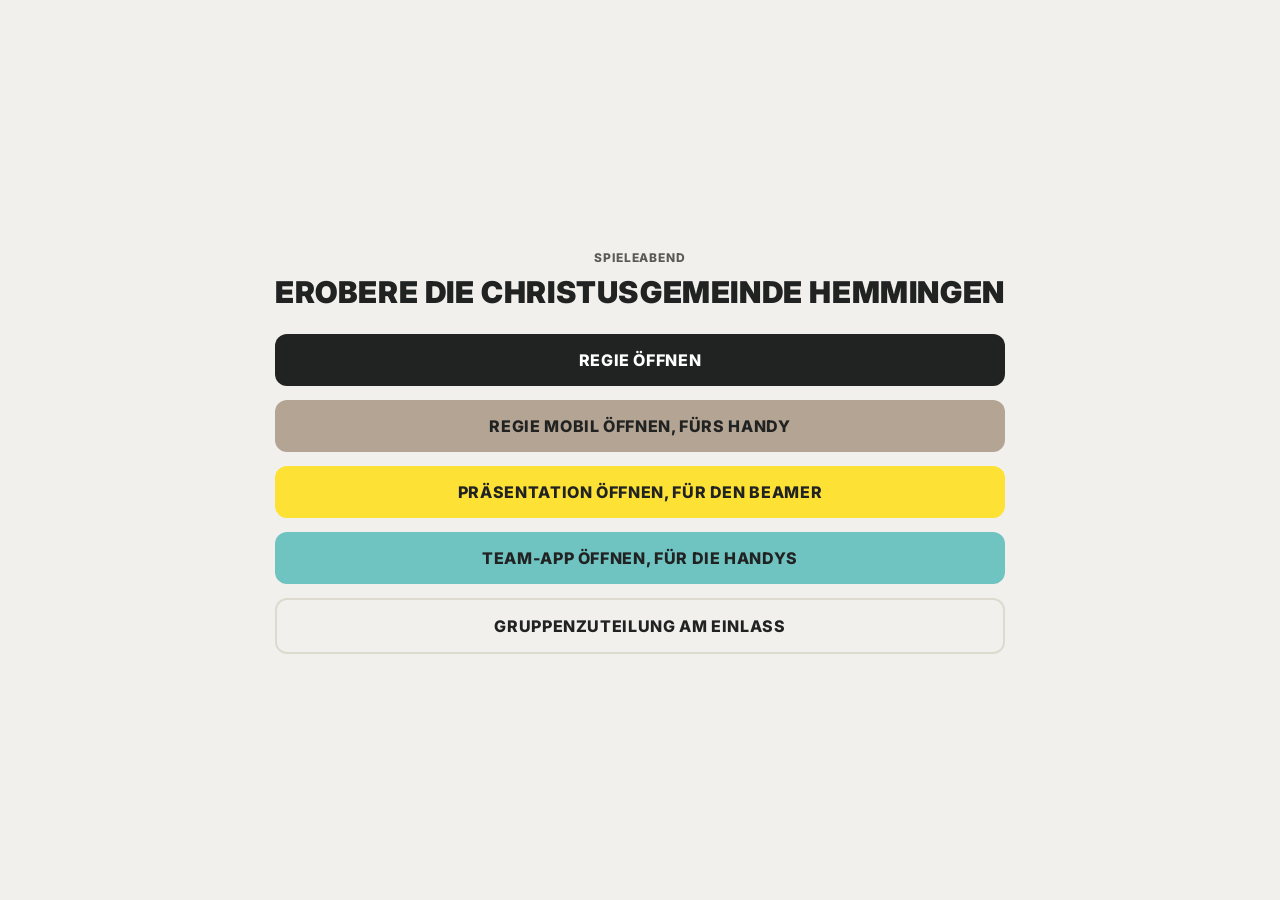
<file: index.html>
<!DOCTYPE html>
<html lang="de">
<head>
<meta charset="UTF-8">
<meta name="viewport" content="width=device-width, initial-scale=1.0">
<title>Spieleabend</title>
<link rel="stylesheet" href="brand.css">
<style>
  body { display:flex; align-items:center; justify-content:center; min-height:100vh; }
  .card { text-align:center; }
  .links { display:flex; flex-direction:column; gap:14px; margin-top: 24px; }
  a.btn { display:block; background: var(--ink); color:white; text-decoration:none; padding: 16px 28px; border-radius: 12px; font-weight: 800; text-transform:uppercase; letter-spacing:0.04em; }
  a.btn.teal { background: var(--teal); color: var(--ink); }
  a.btn.yellow { background: var(--yellow); color: var(--ink); }
</style>
</head>
<body>
  <div class="card">
    <span class="eyebrow">Spieleabend</span>
    <h1 style="font-size: 30px; margin: 8px 0 4px;">Erobere die Christusgemeinde Hemmingen</h1>
    <div class="links">
      <a class="btn" href="regie.html">Regie öffnen</a>
      <a class="btn" href="regie-mobile.html" style="background: var(--taupe); color: var(--ink);">Regie mobil öffnen, fürs Handy</a>
      <a class="btn yellow" href="praesentation.html">Präsentation öffnen, für den Beamer</a>
      <a class="btn teal" href="team.html">Team-App öffnen, für die Handys</a>
      <a class="btn" href="gruppenzuteilung.html" style="background: var(--bg); color: var(--ink); border: 2px solid var(--line);">Gruppenzuteilung am Einlass</a>
    </div>
  </div>
</body>
</html>
</file>
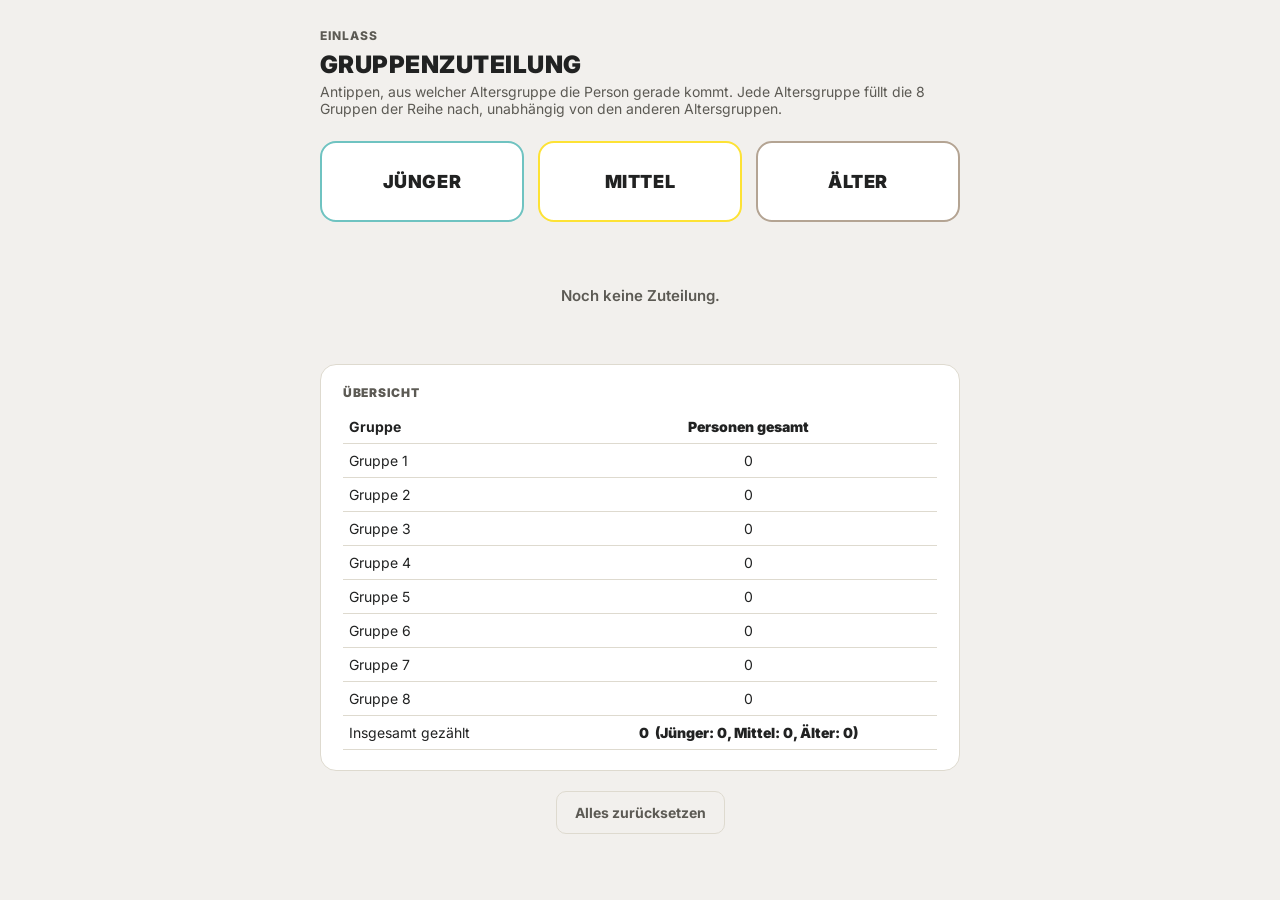
<file: gruppenzuteilung.html>
<!DOCTYPE html>
<html lang="de">
<head>
<meta charset="UTF-8">
<meta name="viewport" content="width=device-width, initial-scale=1.0">
<title>Gruppenzuteilung am Einlass</title>
<link rel="stylesheet" href="brand.css">
<style>
  body { padding: 24px 16px 60px; }
  .wrap { max-width: 640px; margin: 0 auto; }
  h1 { font-size: 24px; margin: 6px 0 4px; }
  .hint { color: var(--ink-soft); font-size: 14px; margin-bottom: 24px; }
  .age-grid { display:grid; grid-template-columns: repeat(3, 1fr); gap: 14px; margin-bottom: 28px; }
  .age-btn { padding: 28px 10px; border-radius: 16px; border: 2px solid var(--line); background: white; font-weight: 900; font-size: 18px; text-transform: uppercase; letter-spacing: 0.03em; cursor: pointer; text-align:center; }
  .age-btn:active { transform: scale(0.97); }
  .age-btn.young { border-color: var(--teal); }
  .age-btn.mid { border-color: var(--yellow); }
  .age-btn.old { border-color: var(--taupe); }
  .result { text-align:center; border-radius: 20px; padding: 34px 20px; margin-bottom: 24px; min-height: 90px; display:flex; flex-direction:column; align-items:center; justify-content:center; gap: 8px; }
  .result .dot { width: 26px; height:26px; border-radius:50%; display:inline-block; margin-right: 10px; vertical-align:middle; }
  .result .name { font-size: 34px; font-weight: 900; }
  .result .who { color: var(--ink-soft); font-size: 14px; text-transform:uppercase; letter-spacing:0.06em; }
  .result.empty { color: var(--ink-soft); font-weight: 600; font-size: 15px; }
  table.overview { width:100%; border-collapse: collapse; font-size: 14px; }
  table.overview th, table.overview td { padding: 8px 6px; border-bottom: 1px solid var(--line); text-align:center; }
  table.overview th:first-child, table.overview td:first-child { text-align:left; }
  .total-badge { font-weight: 900; }
  .reset-row { text-align:center; margin-top: 20px; }
  button.ghost { min-height: 40px; }
</style>
</head>
<body>
<div class="wrap">
  <span class="eyebrow">Einlass</span>
  <h1>Gruppenzuteilung</h1>
  <div class="hint">Antippen, aus welcher Altersgruppe die Person gerade kommt. Jede Altersgruppe füllt die 8 Gruppen der Reihe nach, unabhängig von den anderen Altersgruppen.</div>

  <div class="age-grid">
    <div class="age-btn young" onclick="assign('young')">Jünger</div>
    <div class="age-btn mid" onclick="assign('mid')">Mittel</div>
    <div class="age-btn old" onclick="assign('old')">Älter</div>
  </div>

  <div class="result" id="result"></div>

  <div class="panel">
    <h2 style="font-size:12px; letter-spacing:0.06em; color:var(--ink-soft); text-transform:uppercase; margin-bottom:10px;">Übersicht</h2>
    <table class="overview" id="overviewTable"></table>
  </div>

  <div class="reset-row">
    <button class="ghost" onclick="resetAll()">Alles zurücksetzen</button>
  </div>
</div>

<script src="shared.js"></script>
<script>
// Eigenständiges Einlass-Tool, unabhängig von der Firebase-Datenbank des Spieleabends.
// Zählt pro Altersgruppe (jung/mittel/alt) separat mit, wer als nächstes in welche der
// 8 Gruppen kommt, damit jede Altersgruppe gleichmäßig auf alle 8 Gruppen verteilt wird.
const GROUP_COUNT = 8;
const AGE_LABELS = { young: 'Jünger', mid: 'Mittel', old: 'Älter' };
const STORAGE_KEY = 'cgh-gruppenzuteilung-v1';

function loadState() {
  try {
    const raw = localStorage.getItem(STORAGE_KEY);
    if (raw) return JSON.parse(raw);
  } catch (e) {}
  return { counts: { young: 0, mid: 0, old: 0 }, history: [] };
}
function saveState() {
  try { localStorage.setItem(STORAGE_KEY, JSON.stringify(state)); } catch (e) {}
}

let state = loadState();

function groupIndexFor(age) {
  // Nächste Gruppe für diese Altersgruppe, 1-basiert, zyklisch über alle 8 Gruppen.
  return (state.counts[age] % GROUP_COUNT) + 1;
}

function assign(age) {
  const groupNumber = groupIndexFor(age);
  state.counts[age] = (state.counts[age] || 0) + 1;
  state.history.unshift({ age, groupNumber, ts: Date.now() });
  state.history = state.history.slice(0, 50);
  saveState();
  renderResult(age, groupNumber);
  renderOverview();
}

function renderResult(age, groupNumber) {
  const color = (TEAM_COLORS[groupNumber - 1] || {}).hex || '#ccc';
  const el = document.getElementById('result');
  el.style.background = color + '22';
  el.style.border = '3px solid ' + color;
  el.innerHTML = `
    <div class="who">${escapeHtml(AGE_LABELS[age])}</div>
    <div class="name"><span class="dot" style="background:${color};"></span>Gruppe ${groupNumber}</div>
  `;
}

function renderOverview() {
  const el = document.getElementById('overviewTable');
  const totals = Array.from({ length: GROUP_COUNT }, () => 0);
  ['young', 'mid', 'old'].forEach(age => {
    const n = state.counts[age] || 0;
    for (let i = 0; i < n; i++) totals[i % GROUP_COUNT]++;
  });
  const rows = Array.from({ length: GROUP_COUNT }, (_, i) => {
    const color = (TEAM_COLORS[i] || {}).hex || '#ccc';
    return `<tr>
      <td><span class="dot" style="width:14px; height:14px; background:${color};"></span> Gruppe ${i + 1}</td>
      <td>${totals[i]}</td>
    </tr>`;
  }).join('');
  el.innerHTML = `
    <thead><tr><th>Gruppe</th><th class="total-badge">Personen gesamt</th></tr></thead>
    <tbody>${rows}</tbody>
    <tfoot><tr><td>Insgesamt gezählt</td><td class="total-badge">${(state.counts.young||0) + (state.counts.mid||0) + (state.counts.old||0)}
      &nbsp;(${escapeHtml(AGE_LABELS.young)}: ${state.counts.young||0}, ${escapeHtml(AGE_LABELS.mid)}: ${state.counts.mid||0}, ${escapeHtml(AGE_LABELS.old)}: ${state.counts.old||0})</td></tr></tfoot>
  `;
}

function resetAll() {
  if (!confirm('Wirklich alle Zähler zurücksetzen?')) return;
  state = { counts: { young: 0, mid: 0, old: 0 }, history: [] };
  saveState();
  document.getElementById('result').innerHTML = '';
  document.getElementById('result').className = 'result empty';
  document.getElementById('result').style.background = '';
  document.getElementById('result').style.border = '';
  document.getElementById('result').textContent = 'Noch keine Zuteilung.';
  renderOverview();
}

// Initiale Anzeige
document.getElementById('result').className = 'result empty';
document.getElementById('result').textContent = 'Noch keine Zuteilung.';
renderOverview();
</script>
</body>
</html>
</file>
<file: brand.css>
@import url('https://fonts.googleapis.com/css2?family=Inter:wght@400;600;700;800;900&display=swap');

:root {
  --bg: #F2F0ED;
  --ink: #212222;
  --ink-soft: #5C5A54;
  --line: #DEDACF;
  --teal: #6FC3C1;
  --teal-soft: #E4F5F4;
  --yellow: #FDE235;
  --yellow-soft: #FFF8DC;
  --taupe: #B4A493;
  --taupe-soft: #F1ECE6;
  --panel: #FFFFFF;
}
* { box-sizing: border-box; }
html, body { height: 100%; }
body {
  margin: 0;
  background: var(--bg);
  color: var(--ink);
  font-family: 'Inter', -apple-system, BlinkMacSystemFont, sans-serif;
}
h1, h2, h3, .caps {
  font-weight: 900;
  text-transform: uppercase;
  letter-spacing: 0.02em;
  margin: 0;
}
button {
  font-family: inherit;
  font-weight: 700;
  font-size: 14px;
  border: none;
  border-radius: 10px;
  padding: 12px 18px;
  cursor: pointer;
  background: var(--ink);
  color: white;
}
button.teal { background: var(--teal); color: var(--ink); }
button.yellow { background: var(--yellow); color: var(--ink); }
button.ghost { background: transparent; color: var(--ink-soft); border: 1px solid var(--line); }
button:disabled { opacity: 0.4; cursor: not-allowed; }
input, select, textarea {
  font-family: inherit;
  font-size: 15px;
  padding: 10px 12px;
  border-radius: 8px;
  border: 1px solid var(--line);
  background: white;
  color: var(--ink);
}
.panel {
  background: var(--panel);
  border: 1px solid var(--line);
  border-radius: 16px;
  padding: 20px 22px;
}
.eyebrow {
  font-size: 12px;
  font-weight: 800;
  text-transform: uppercase;
  letter-spacing: 0.08em;
  color: var(--ink-soft);
}
</file>
